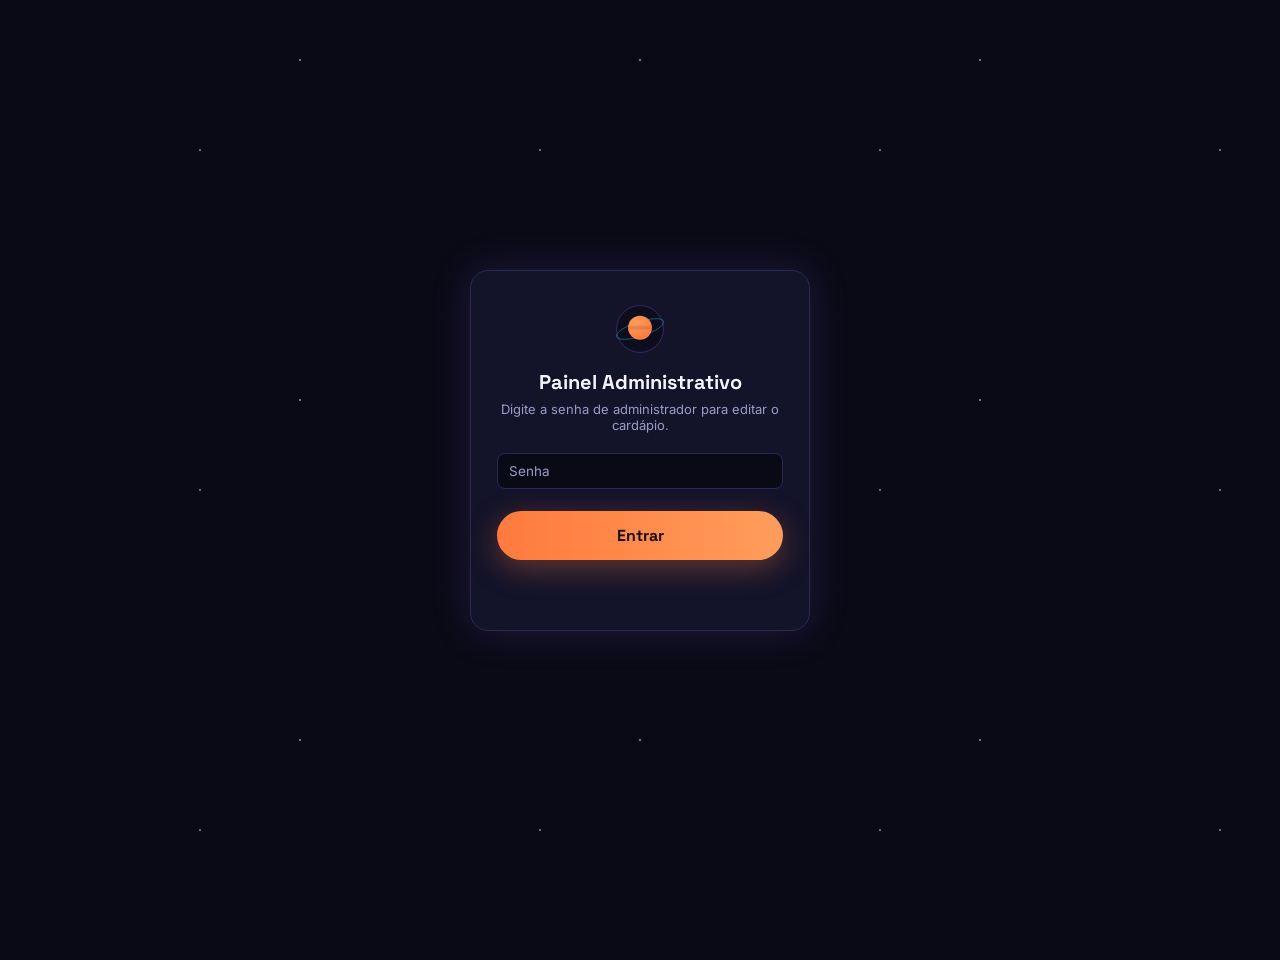
<file: admin.html>
<!DOCTYPE html>
<html lang="pt-BR">
<head>
<meta charset="UTF-8">
<meta name="viewport" content="width=device-width, initial-scale=1.0">
<title>Planet Burguer — Painel Administrativo</title>
<meta name="robots" content="noindex, nofollow">
<link rel="icon" href="images/logo.svg" type="image/svg+xml">
<link rel="stylesheet" href="css/style.css">
<link rel="stylesheet" href="css/admin.css">
</head>
<body class="admin-body">

<!-- ============ LOGIN ============ -->
<div class="login-wrap" id="loginScreen">
  <div class="login-card">
    <img src="images/logo.svg" alt="Planet Burguer">
    <h1>Painel Administrativo</h1>
    <p>Digite a senha de administrador para editar o cardápio.</p>
    <div class="admin-field">
      <input type="password" id="adminPasswordInput" placeholder="Senha" class="text-input">
    </div>
    <button class="btn-primary" id="loginBtn" style="width:100%; justify-content:center; margin-top:10px;">Entrar</button>
    <p class="login-error" id="loginError"></p>
  </div>
</div>

<!-- ============ PAINEL ============ -->
<div id="adminScreen" class="hidden">
  <header class="admin-topbar">
    <div class="admin-topbar-inner">
      <img src="images/logo.svg" alt="Planet Burguer">
      <div class="admin-title">Planet Burguer<span>PAINEL ADMINISTRATIVO</span></div>
      <div class="admin-actions">
        <a href="index.html" class="btn-secondary" style="padding:9px 14px; font-size:12.5px;" target="_blank">Ver cardápio ↗</a>
        <button class="btn-secondary" id="logoutBtn" style="padding:9px 14px; font-size:12.5px;">Sair</button>
      </div>
    </div>
  </header>

  <div class="admin-container">
    <div class="admin-note">
      💡 <b>Como funciona:</b> este site não usa banco de dados, então as
      alterações feitas aqui ficam guardadas neste navegador até você
      clicar em <b>"Baixar config.js atualizado"</b>. Depois disso, troque
      o arquivo <code>js/config.js</code> dentro da pasta do projeto e
      publique novamente (arraste a pasta na Vercel/Netlify de novo) para
      as mudanças aparecerem para os clientes.
    </div>

    <nav class="admin-tabs">
      <button class="admin-tab active" data-tab="produtos">🍔 Produtos</button>
      <button class="admin-tab" data-tab="categorias">🗂️ Categorias</button>
      <button class="admin-tab" data-tab="adicionais">➕ Adicionais</button>
      <button class="admin-tab" data-tab="pagamento">💳 Pagamento</button>
      <button class="admin-tab" data-tab="loja">🏪 Loja & WhatsApp</button>
    </nav>

    <!-- PRODUTOS -->
    <section class="admin-panel active" id="panel-produtos">
      <div class="admin-panel-header">
        <div>
          <h2>Produtos</h2>
          <p class="hint">Edite preços, descrições, fotos e disponibilidade.</p>
        </div>
      </div>
      <div id="productsList"></div>
      <button class="add-item-btn" id="addProductBtn">+ Adicionar novo produto</button>
    </section>

    <!-- CATEGORIAS -->
    <section class="admin-panel" id="panel-categorias">
      <div class="admin-panel-header">
        <div>
          <h2>Categorias</h2>
          <p class="hint">Organizam os produtos no cardápio (ex: Hambúrgueres, Bebidas).</p>
        </div>
      </div>
      <div id="categoriesList"></div>
      <button class="add-item-btn" id="addCategoryBtn">+ Adicionar nova categoria</button>
    </section>

    <!-- ADICIONAIS -->
    <section class="admin-panel" id="panel-adicionais">
      <div class="admin-panel-header">
        <div>
          <h2>Adicionais</h2>
          <p class="hint">Itens extras que o cliente pode adicionar a um produto (bacon, queijo, etc).</p>
        </div>
      </div>
      <div id="addonsList"></div>
      <button class="add-item-btn" id="addAddonBtn">+ Adicionar novo adicional</button>
    </section>

    <!-- PAGAMENTO -->
    <section class="admin-panel" id="panel-pagamento">
      <div class="admin-panel-header">
        <div>
          <h2>Formas de pagamento</h2>
          <p class="hint">Opções mostradas no checkout.</p>
        </div>
      </div>
      <div id="paymentList"></div>
      <button class="add-item-btn" id="addPaymentBtn">+ Adicionar forma de pagamento</button>
    </section>

    <!-- LOJA / WHATSAPP -->
    <section class="admin-panel" id="panel-loja">
      <div class="admin-panel-header">
        <div>
          <h2>Dados da loja & WhatsApp</h2>
          <p class="hint">Nome, slogan e número que recebe os pedidos.</p>
        </div>
      </div>
      <div class="admin-item">
        <div class="admin-field-grid">
          <div class="admin-field">
            <label>Nome da loja</label>
            <input type="text" id="storeName">
          </div>
          <div class="admin-field">
            <label>Instagram (sem @)</label>
            <input type="text" id="storeInstagram">
          </div>
          <div class="admin-field">
            <label>Página do Facebook (nome)</label>
            <input type="text" id="storeFacebook" placeholder="Planet Burguer">
          </div>
          <div class="admin-field span2">
            <label>Slogan</label>
            <input type="text" id="storeSlogan">
          </div>
          <div class="admin-field">
            <label>Horário de funcionamento (texto exibido)</label>
            <input type="text" id="storeHorario" placeholder="Ex: 19h às 01h">
          </div>
          <div class="admin-field">
            <label>Abre às (hora, 0-23)</label>
            <input type="number" min="0" max="23" id="horaAbertura">
          </div>
          <div class="admin-field">
            <label>Fecha às (hora, 0-23 — pode ser depois da meia-noite)</label>
            <input type="number" min="0" max="23" id="horaFechamento">
          </div>
          <div class="admin-field">
            <label>Número do WhatsApp (só números, com DDI + DDD)</label>
            <input type="text" id="whatsappNumber" placeholder="5521999999999">
          </div>
          <div class="admin-field">
            <label>Endereço (rua e número)</label>
            <input type="text" id="storeRua" placeholder="Rua Exemplo, 100">
          </div>
          <div class="admin-field">
            <label>Bairro</label>
            <input type="text" id="storeBairro">
          </div>
          <div class="admin-field">
            <label>Cidade / Estado</label>
            <input type="text" id="storeCidade" placeholder="Rio de Janeiro - RJ">
          </div>
          <div class="admin-field">
            <label>Senha do painel administrativo</label>
            <input type="text" id="adminPasswordField">
          </div>
          <div class="admin-field">
            <label>Modo da taxa de entrega</label>
            <select id="deliveryFeeModeField" class="text-input">
              <option value="consultar">A consultar (não cobra automático)</option>
              <option value="fixo">Valor fixo</option>
            </select>
          </div>
          <div class="admin-field">
            <label>Taxa de entrega fixa (R$) — só usada no modo "Valor fixo"</label>
            <input type="number" step="0.01" min="0" id="deliveryFeeField">
          </div>
          <div class="admin-field">
            <label>Pedido mínimo (R$)</label>
            <input type="number" step="0.01" min="0" id="minimumOrderField">
          </div>
          <div class="admin-field span2">
            <label>Descrição do "virar combo" (o que acompanha)</label>
            <input type="text" id="comboAddonNomeField" placeholder="Batata frita M + refrigerante lata">
          </div>
          <div class="admin-field">
            <label>Preço do "virar combo" (R$)</label>
            <input type="number" step="0.01" min="0" id="comboAddonPrecoField">
          </div>
        </div>
      </div>
    </section>

    <div class="admin-savebar">
      <button class="btn-secondary" id="resetChangesBtn">Descartar alterações</button>
      <button class="btn-primary" id="exportBtn">⬇️ Baixar config.js atualizado</button>
    </div>
  </div>
</div>

<div class="admin-toast" id="adminToast"></div>

<script src="js/config.js"></script>
<script src="js/admin.js"></script>
</body>
</html>
</file>
<file: css/style.css>
/* ============================================================
   PLANET BURGUER — DESIGN SYSTEM
   Paleta:
     --void        #0A0A16  fundo profundo do espaço
     --panel       #131329  painéis / cards
     --panel-2     #1B1B3A  painéis elevados (modais)
     --line        #2A2A50  bordas sutis
     --text        #F5F3FF  texto principal
     --muted       #9C9BC4  texto secundário
     --nebula      #8B5CF6  roxo (categorias, detalhes)
     --cyan        #22D3EE  ciano (links, foco, anéis de órbita)
     --solar       #FF7A3D  laranja "sol" (ação principal / CTA)
     --solar-2     #FF9D5C  laranja claro
   Tipografia:
     Display: "Space Grotesk"  (títulos, nomes dos planetas)
     Corpo:   "Inter"          (textos, descrições)
     Mono:    "JetBrains Mono" (preços, quantidades, "painel de bordo")
   ============================================================ */

@import url('https://fonts.googleapis.com/css2?family=Space+Grotesk:wght@500;600;700&family=Inter:wght@400;500;600&family=JetBrains+Mono:wght@500;600&display=swap');

:root {
  --void: #0A0A16;
  --panel: #131329;
  --panel-2: #1B1B3A;
  --line: #2A2A50;
  --text: #F5F3FF;
  --muted: #9C9BC4;
  --nebula: #8B5CF6;
  --cyan: #22D3EE;
  --solar: #FF7A3D;
  --solar-2: #FF9D5C;

  --radius: 18px;
  --radius-sm: 10px;
  --shadow-glow: 0 0 40px rgba(139, 92, 246, 0.18);
  --font-display: 'Space Grotesk', sans-serif;
  --font-body: 'Inter', sans-serif;
  --font-mono: 'JetBrains Mono', monospace;
}

* { box-sizing: border-box; }

html, body {
  margin: 0;
  padding: 0;
  background: var(--void);
  color: var(--text);
  font-family: var(--font-body);
  -webkit-font-smoothing: antialiased;
  scroll-behavior: smooth;
}

body {
  background-image:
    radial-gradient(1px 1px at 20px 30px, rgba(255,255,255,0.5) 50%, transparent 50%),
    radial-gradient(1px 1px at 120px 90px, rgba(255,255,255,0.35) 50%, transparent 50%),
    radial-gradient(1.5px 1.5px at 200px 150px, rgba(255,255,255,0.4) 50%, transparent 50%),
    radial-gradient(1px 1px at 60px 200px, rgba(255,255,255,0.3) 50%, transparent 50%),
    radial-gradient(1.5px 1.5px at 300px 60px, rgba(255,255,255,0.45) 50%, transparent 50%);
  background-repeat: repeat;
  background-size: 340px 340px;
  position: relative;
}

/* camada extra de estrelas cintilantes, por trás de todo o conteúdo */
body::before {
  content: "";
  position: fixed;
  inset: 0;
  z-index: -1;
  pointer-events: none;
  background-image:
    radial-gradient(1.5px 1.5px at 50px 80px, rgba(255,255,255,0.9) 50%, transparent 50%),
    radial-gradient(1px 1px at 180px 40px, rgba(255,255,255,0.7) 50%, transparent 50%),
    radial-gradient(2px 2px at 260px 220px, rgba(255,255,255,0.8) 50%, transparent 50%),
    radial-gradient(1px 1px at 320px 140px, rgba(255,255,255,0.6) 50%, transparent 50%),
    radial-gradient(1.5px 1.5px at 90px 260px, rgba(255,255,255,0.7) 50%, transparent 50%);
  background-repeat: repeat;
  background-size: 380px 380px;
  animation: twinkle 4.5s ease-in-out infinite;
}
@keyframes twinkle {
  0%, 100% { opacity: 0.25; }
  50% { opacity: 0.9; }
}

/* manchas de nebulosa flutuando atrás do conteúdo */
.bg-blob {
  position: fixed;
  border-radius: 50%;
  filter: blur(70px);
  opacity: 0.22;
  pointer-events: none;
  z-index: -1;
}
.bg-blob.b1 { width: 280px; height: 280px; background: var(--nebula); top: 8%; left: -100px; animation: driftA 22s ease-in-out infinite; }
.bg-blob.b2 { width: 240px; height: 240px; background: var(--cyan); top: 55%; right: -90px; animation: driftB 26s ease-in-out infinite; }
.bg-blob.b3 { width: 220px; height: 220px; background: var(--solar); bottom: 4%; left: 10%; opacity: 0.14; animation: driftA 30s ease-in-out infinite reverse; }
@keyframes driftA {
  0%, 100% { transform: translate(0, 0); }
  50% { transform: translate(40px, 30px); }
}
@keyframes driftB {
  0%, 100% { transform: translate(0, 0); }
  50% { transform: translate(-30px, -40px); }
}

img { max-width: 100%; display: block; }
button { font-family: inherit; cursor: pointer; }
a { color: inherit; }

::selection { background: var(--nebula); color: white; }

/* Focus visibility (accessibility) */
:focus-visible {
  outline: 2px solid var(--cyan);
  outline-offset: 2px;
}

@media (prefers-reduced-motion: reduce) {
  *, *::before, *::after {
    animation-duration: 0.001ms !important;
    animation-iteration-count: 1 !important;
    transition-duration: 0.001ms !important;
    scroll-behavior: auto !important;
  }
}

.container {
  max-width: 480px;
  margin: 0 auto;
  padding: 0 18px;
  position: relative;
}

@media (min-width: 900px) {
  .container { max-width: 720px; }
}

/* ---------------- TOP BAR ---------------- */
.topbar {
  position: sticky;
  top: 0;
  z-index: 40;
  background: rgba(10, 10, 22, 0.85);
  backdrop-filter: blur(10px);
  border-bottom: 1px solid var(--line);
}

.topbar-inner {
  display: flex;
  align-items: center;
  gap: 12px;
  padding: 12px 18px;
  max-width: 480px;
  margin: 0 auto;
}

@media (min-width: 900px) { .topbar-inner { max-width: 720px; } }

.topbar-logo { width: 38px; height: 38px; flex-shrink: 0; }

.topbar-title {
  font-family: var(--font-display);
  font-weight: 700;
  font-size: 16px;
  line-height: 1.1;
}

.topbar-title span {
  display: block;
  font-family: var(--font-mono);
  font-size: 10px;
  color: var(--muted);
  font-weight: 500;
  letter-spacing: 0.5px;
}

.cart-btn {
  margin-left: auto;
  position: relative;
  background: var(--panel);
  border: 1px solid var(--line);
  color: var(--text);
  border-radius: 999px;
  width: 44px;
  height: 44px;
  display: flex;
  align-items: center;
  justify-content: center;
  font-size: 18px;
  transition: border-color 0.2s ease, transform 0.15s ease;
}
.cart-btn:active { transform: scale(0.94); }
.cart-btn:hover { border-color: var(--nebula); }

.cart-badge {
  position: absolute;
  top: -4px;
  right: -4px;
  background: var(--solar);
  color: var(--void);
  font-family: var(--font-mono);
  font-weight: 600;
  font-size: 11px;
  min-width: 18px;
  height: 18px;
  border-radius: 999px;
  display: flex;
  align-items: center;
  justify-content: center;
  padding: 0 4px;
}

/* ---------------- HERO ---------------- */
.hero {
  position: relative;
  overflow: hidden;
  border-radius: 0 0 28px 28px;
  padding: 36px 18px 28px;
  background: radial-gradient(120% 100% at 50% 0%, #1a1440 0%, var(--void) 65%);
  text-align: center;
  isolation: isolate;
}

.hero::before {
  content: "";
  position: absolute;
  inset: -20% -20% auto -20%;
  height: 260px;
  background: radial-gradient(circle at 50% 0%, rgba(255,122,61,0.28), transparent 65%);
  z-index: -1;
  pointer-events: none;
}

/* estrela cadente cruzando o hero periodicamente */
.hero::after {
  content: "";
  position: absolute;
  top: 18%;
  left: -5%;
  width: 3px;
  height: 3px;
  background: white;
  border-radius: 50%;
  box-shadow: 0 0 6px 2px rgba(255,255,255,0.9);
  animation: shootingStar 8s linear infinite;
  animation-delay: 2s;
  opacity: 0;
  pointer-events: none;
}
@keyframes shootingStar {
  0% { transform: translate(0, 0) scale(0.4); opacity: 0; }
  4% { opacity: 1; }
  22% { transform: translate(320px, 150px) scale(1); opacity: 0; }
  100% { opacity: 0; }
}

.hero-eyebrow {
  font-family: var(--font-mono);
  font-size: 12px;
  letter-spacing: 2px;
  color: var(--cyan);
  text-transform: uppercase;
  margin-bottom: 10px;
}

.hero h1 {
  font-family: var(--font-display);
  font-size: clamp(30px, 8vw, 44px);
  line-height: 1.05;
  margin: 0 0 10px;
  letter-spacing: -0.5px;
}

.hero h1 .accent {
  background: linear-gradient(90deg, var(--solar), var(--solar-2));
  -webkit-background-clip: text;
  background-clip: text;
  color: transparent;
}

.hero p.slogan {
  color: var(--muted);
  font-size: 15px;
  max-width: 320px;
  margin: 0 auto 22px;
}

.btn-primary {
  display: inline-flex;
  align-items: center;
  gap: 8px;
  background: linear-gradient(90deg, var(--solar), var(--solar-2));
  color: #1a0d02;
  font-family: var(--font-display);
  font-weight: 700;
  font-size: 16px;
  padding: 14px 26px;
  border: none;
  border-radius: 999px;
  box-shadow: 0 8px 30px rgba(255, 122, 61, 0.35);
  transition: transform 0.15s ease, box-shadow 0.2s ease;
}
.btn-primary:hover { transform: translateY(-2px); box-shadow: 0 12px 34px rgba(255,122,61,0.45); }
.btn-primary:active { transform: translateY(0) scale(0.98); }

.btn-secondary {
  background: transparent;
  border: 1px solid var(--line);
  color: var(--text);
  border-radius: 999px;
  padding: 12px 20px;
  font-weight: 600;
  font-size: 14px;
}
.btn-secondary:hover { border-color: var(--nebula); }

.social-pills {
  display: flex;
  flex-wrap: wrap;
  justify-content: center;
  gap: 8px;
  margin-bottom: 14px;
}

.instagram-pill {
  display: inline-flex;
  align-items: center;
  gap: 6px;
  background: rgba(139, 92, 246, 0.12);
  border: 1px solid rgba(139, 92, 246, 0.4);
  color: var(--cyan);
  font-size: 13px;
  font-weight: 600;
  padding: 7px 14px;
  border-radius: 999px;
  text-decoration: none;
}
.instagram-pill:hover { border-color: var(--cyan); }

/* ---------------- FAIXA DE INFORMAÇÕES (horário, endereço, entrega) ---------------- */
.info-strip {
  display: flex;
  flex-wrap: wrap;
  gap: 8px;
  padding: 16px 0 4px;
}
.info-chip {
  flex: 1;
  min-width: 140px;
  display: flex;
  align-items: center;
  gap: 8px;
  background: var(--panel);
  border: 1px solid var(--line);
  border-radius: var(--radius-sm);
  padding: 10px 12px;
  font-size: 12px;
  color: var(--muted);
  line-height: 1.35;
}
.info-chip .info-icon { font-size: 15px; flex-shrink: 0; }
.info-chip-single { justify-content: center; text-align: center; }

/* ---------------- FAIXA DE ABERTO/FECHADO ---------------- */
.status-banner {
  display: flex;
  align-items: center;
  justify-content: center;
  gap: 10px;
  flex-wrap: wrap;
  text-align: center;
  padding: 10px 18px;
  font-size: 12.5px;
  font-weight: 600;
  border-bottom: 1px solid var(--line);
}
.status-banner.is-open {
  background: rgba(74, 222, 128, 0.08);
  color: #86efac;
}
.status-banner.is-closed {
  background: rgba(255, 90, 90, 0.1);
  color: #ffb0b0;
}
.status-wa-link {
  color: var(--cyan);
  text-decoration: underline;
  font-weight: 700;
  white-space: nowrap;
}

/* orbit ring decoration in hero */
.orbit-ring {
  position: absolute;
  border: 1px solid rgba(34, 211, 238, 0.25);
  border-radius: 50%;
  left: 50%;
  top: 40px;
  pointer-events: none;
}
.orbit-ring.r1 { width: 260px; height: 260px; margin-left: -130px; animation: spin 26s linear infinite; }
.orbit-ring.r2 { width: 360px; height: 360px; margin-left: -180px; border-color: rgba(139,92,246,0.18); animation: spin 42s linear infinite reverse; }

.orbit-ring::after {
  content: "";
  position: absolute;
  top: -3px;
  left: 50%;
  width: 6px;
  height: 6px;
  margin-left: -3px;
  border-radius: 50%;
}
.orbit-ring.r1::after { background: var(--cyan); box-shadow: 0 0 8px 2px rgba(34,211,238,0.7); }
.orbit-ring.r2::after { background: var(--nebula); width: 5px; height: 5px; margin-left: -2.5px; box-shadow: 0 0 8px 2px rgba(139,92,246,0.7); }

@keyframes spin {
  from { transform: rotate(0deg); }
  to { transform: rotate(360deg); }
}

/* ---------------- SECTION HEADERS ---------------- */
.section { padding: 30px 0 6px; }
.section-title {
  font-family: var(--font-display);
  font-size: 20px;
  font-weight: 700;
  margin: 0 0 4px;
}
.section-subtitle {
  color: var(--muted);
  font-size: 13px;
  margin: 0 0 16px;
}

/* ---------------- CATEGORY NAV (orbit chips) ---------------- */
.category-nav {
  display: flex;
  gap: 10px;
  overflow-x: auto;
  padding: 4px 18px 14px;
  margin: 0 -18px;
  scrollbar-width: none;
}
.category-nav::-webkit-scrollbar { display: none; }

.category-chip {
  flex-shrink: 0;
  display: flex;
  align-items: center;
  gap: 6px;
  background: var(--panel);
  border: 1px solid var(--line);
  color: var(--muted);
  padding: 9px 16px;
  border-radius: 999px;
  font-size: 13px;
  font-weight: 600;
  white-space: nowrap;
  transition: all 0.2s ease;
}
.category-chip.active {
  background: rgba(139, 92, 246, 0.15);
  border-color: var(--nebula);
  color: var(--text);
}

/* ---------------- PRODUCT GRID / CARDS ---------------- */
.product-grid {
  display: grid;
  grid-template-columns: 1fr 1fr;
  gap: 14px;
  padding-bottom: 10px;
}
@media (min-width: 640px) {
  .product-grid { grid-template-columns: repeat(3, 1fr); }
}

.featured-row {
  display: flex;
  gap: 14px;
  overflow-x: auto;
  padding: 4px 18px 14px;
  margin: 0 -18px;
  scrollbar-width: none;
}
.featured-row::-webkit-scrollbar { display: none; }
.featured-row .product-card { min-width: 190px; }

.product-card {
  background: var(--panel);
  border: 1px solid var(--line);
  border-radius: var(--radius);
  overflow: hidden;
  text-align: left;
  color: var(--text);
  display: flex;
  flex-direction: column;
  transition: transform 0.15s ease, border-color 0.2s ease;
  padding: 0;
}
.product-card:hover { transform: translateY(-3px); border-color: var(--nebula); }
.product-card:active { transform: translateY(0) scale(0.98); }

.product-card .thumb {
  width: 100%;
  aspect-ratio: 1 / 1;
  background: var(--void);
  overflow: hidden;
}
.product-card .thumb img { width: 100%; height: 100%; object-fit: cover; }

.product-card .info { padding: 10px 12px 12px; flex: 1; display: flex; flex-direction: column; }
.product-card .name { font-family: var(--font-display); font-weight: 600; font-size: 14.5px; margin: 0 0 2px; }
.product-card .subtitle { color: var(--muted); font-size: 11.5px; margin: 0 0 8px; line-height: 1.3; }
.product-card .price-row {
  margin-top: auto;
  display: flex;
  align-items: center;
  justify-content: space-between;
}
.price {
  font-family: var(--font-mono);
  font-weight: 600;
  color: var(--solar-2);
  font-size: 14px;
}
.add-mini {
  background: var(--nebula);
  color: white;
  border: none;
  border-radius: 999px;
  width: 28px;
  height: 28px;
  font-size: 16px;
  line-height: 1;
  display: flex;
  align-items: center;
  justify-content: center;
}

/* ---------------- MODAL / DRAWERS ---------------- */
.overlay {
  position: fixed;
  inset: 0;
  background: rgba(5,5,10,0.7);
  backdrop-filter: blur(2px);
  z-index: 90;
  opacity: 0;
  pointer-events: none;
  transition: opacity 0.2s ease;
}
.overlay.open { opacity: 1; pointer-events: auto; }

.sheet {
  position: fixed;
  left: 0; right: 0; bottom: 0;
  max-width: 480px;
  margin: 0 auto;
  background: var(--panel-2);
  border-radius: 24px 24px 0 0;
  border: 1px solid var(--line);
  border-bottom: none;
  max-height: 88vh;
  overflow-y: auto;
  z-index: 91;
  transform: translateY(100%);
  transition: transform 0.28s cubic-bezier(.22,.9,.32,1);
  padding-bottom: env(safe-area-inset-bottom, 16px);
}
@media (min-width: 900px) { .sheet { max-width: 720px; } }
.sheet.open { transform: translateY(0); }

.sheet-handle {
  width: 42px;
  height: 4px;
  background: var(--line);
  border-radius: 999px;
  margin: 10px auto;
}

.sheet-close {
  position: absolute;
  top: 14px;
  right: 14px;
  background: rgba(0,0,0,0.35);
  border: none;
  color: var(--text);
  width: 32px;
  height: 32px;
  border-radius: 999px;
  font-size: 16px;
  z-index: 2;
}

/* Product sheet */
.product-hero-img {
  width: 100%;
  aspect-ratio: 4/3;
  background: var(--void);
  overflow: hidden;
}
.product-hero-img img { width: 100%; height: 100%; object-fit: cover; }

.sheet-body { padding: 18px 20px 22px; }
.sheet-body h2 { font-family: var(--font-display); font-size: 22px; margin: 0 0 4px; }
.sheet-body .subtitle { color: var(--cyan); font-size: 13px; margin: 0 0 12px; }
.sheet-body .desc { color: var(--muted); font-size: 14px; line-height: 1.5; margin: 0 0 10px; }
.sheet-body .ingredients { font-size: 12.5px; color: var(--muted); background: var(--panel); border: 1px solid var(--line); border-radius: var(--radius-sm); padding: 10px 12px; margin-bottom: 16px; }
.sheet-body .ingredients b { color: var(--text); }

.field-label {
  font-family: var(--font-mono);
  font-size: 11px;
  letter-spacing: 1px;
  text-transform: uppercase;
  color: var(--muted);
  margin: 18px 0 8px;
  display: block;
}

.qty-control {
  display: flex;
  align-items: center;
  gap: 14px;
  background: var(--panel);
  border: 1px solid var(--line);
  border-radius: 999px;
  padding: 6px;
  width: fit-content;
}
.qty-control button {
  width: 34px; height: 34px;
  border-radius: 999px;
  border: none;
  background: var(--nebula);
  color: white;
  font-size: 18px;
}
.qty-control span { font-family: var(--font-mono); font-weight: 600; min-width: 20px; text-align: center; }

.addon-row, .removable-row {
  display: flex;
  align-items: center;
  justify-content: space-between;
  padding: 10px 0;
  border-bottom: 1px solid var(--line);
  font-size: 14px;
}
.addon-row:last-child, .removable-row:last-child { border-bottom: none; }
.addon-name { display: flex; flex-direction: column; }
.addon-price { color: var(--muted); font-family: var(--font-mono); font-size: 12px; }

.toggle {
  width: 42px; height: 24px;
  background: var(--line);
  border-radius: 999px;
  position: relative;
  border: none;
  flex-shrink: 0;
}
.toggle::after {
  content: "";
  position: absolute;
  top: 3px; left: 3px;
  width: 18px; height: 18px;
  background: var(--muted);
  border-radius: 50%;
  transition: transform 0.18s ease, background 0.18s ease;
}
.toggle.on { background: rgba(139,92,246,0.35); }
.toggle.on::after { transform: translateX(18px); background: var(--nebula); }

textarea.obs {
  width: 100%;
  background: var(--panel);
  border: 1px solid var(--line);
  border-radius: var(--radius-sm);
  color: var(--text);
  padding: 10px 12px;
  font-family: var(--font-body);
  font-size: 13.5px;
  resize: vertical;
  min-height: 60px;
}
textarea.obs::placeholder { color: var(--muted); }

input.text-input, select.text-input {
  width: 100%;
  background: var(--panel);
  border: 1px solid var(--line);
  border-radius: var(--radius-sm);
  color: var(--text);
  padding: 12px 14px;
  font-family: var(--font-body);
  font-size: 14px;
  margin-bottom: 12px;
}
input.text-input::placeholder { color: var(--muted); }
input.text-input:focus, select.text-input:focus, textarea.obs:focus { border-color: var(--cyan); }

.sheet-footer {
  position: sticky;
  bottom: 0;
  background: linear-gradient(0deg, var(--panel-2) 60%, transparent);
  padding: 16px 20px 20px;
  display: flex;
  align-items: center;
  gap: 12px;
}
.sheet-footer .btn-primary { flex: 1; justify-content: center; }
.sheet-total { font-family: var(--font-mono); font-weight: 700; font-size: 16px; white-space: nowrap; }

/* ---------------- CART ---------------- */
.cart-items { padding: 6px 20px 4px; }
.cart-item {
  display: flex;
  gap: 12px;
  padding: 14px 0;
  border-bottom: 1px solid var(--line);
}
.cart-item .thumb-sm {
  width: 56px; height: 56px;
  border-radius: 12px;
  overflow: hidden;
  background: var(--void);
  flex-shrink: 0;
}
.cart-item .thumb-sm img { width: 100%; height: 100%; object-fit: cover; }
.cart-item .details { flex: 1; min-width: 0; }
.cart-item .name { font-weight: 600; font-size: 14px; margin: 0 0 2px; }
.cart-item .extras { color: var(--muted); font-size: 11.5px; line-height: 1.4; margin: 0 0 6px; }
.cart-item .row-bottom { display: flex; align-items: center; justify-content: space-between; }
.cart-item .remove-btn { background: none; border: none; color: var(--muted); font-size: 12px; text-decoration: underline; padding: 0; }
.qty-control.sm button { width: 26px; height: 26px; font-size: 14px; }
.qty-control.sm { padding: 3px; gap: 10px; }

.empty-state {
  text-align: center;
  padding: 60px 20px;
  color: var(--muted);
}
.empty-state .icon { font-size: 44px; margin-bottom: 14px; }

.cart-summary {
  padding: 14px 20px 4px;
  border-top: 1px solid var(--line);
  margin-top: 8px;
}
#confirmSummary { padding-bottom: 100px; }
.summary-row { display: flex; justify-content: space-between; font-size: 14px; padding: 4px 0; color: var(--muted); }
.summary-row.total { color: var(--text); font-weight: 700; font-size: 17px; font-family: var(--font-mono); padding-top: 10px; border-top: 1px dashed var(--line); margin-top: 6px; }

.min-order-note {
  margin: 0 20px 10px;
  background: rgba(255, 122, 61, 0.1);
  border: 1px solid rgba(255, 122, 61, 0.35);
  color: var(--solar-2);
  font-size: 12.5px;
  font-weight: 600;
  padding: 10px 14px;
  border-radius: var(--radius-sm);
  text-align: center;
}

/* ---------------- ORBIT STEPPER (checkout progress) ---------------- */
.orbit-stepper {
  display: flex;
  align-items: center;
  justify-content: space-between;
  padding: 20px 24px 10px;
  position: relative;
}
.orbit-stepper::before {
  content: "";
  position: absolute;
  left: 44px; right: 44px; top: 34px;
  height: 1px;
  background: var(--line);
  z-index: 0;
}
.orbit-step {
  position: relative;
  z-index: 1;
  display: flex;
  flex-direction: column;
  align-items: center;
  gap: 6px;
  flex: 1;
}
.orbit-step .dot {
  width: 26px; height: 26px;
  border-radius: 50%;
  background: var(--panel);
  border: 1.5px solid var(--line);
  display: flex; align-items: center; justify-content: center;
  font-size: 13px;
}
.orbit-step.active .dot { border-color: var(--solar); background: var(--solar); }
.orbit-step.done .dot { border-color: var(--nebula); background: var(--nebula); }
.orbit-step .label { font-size: 10px; color: var(--muted); font-family: var(--font-mono); text-align: center; }
.orbit-step.active .label { color: var(--text); }

/* ---------------- CHECKOUT ---------------- */
.checkout-section { padding: 8px 20px 4px; }
.radio-group { display: flex; gap: 10px; margin-bottom: 14px; }
.radio-chip {
  flex: 1;
  text-align: center;
  padding: 12px 8px;
  border-radius: var(--radius-sm);
  border: 1px solid var(--line);
  background: var(--panel);
  font-size: 13px;
  font-weight: 600;
  color: var(--muted);
}
.radio-chip.selected { border-color: var(--solar); color: var(--text); background: rgba(255,122,61,0.1); }

.address-fields { display: none; }
.address-fields.show { display: block; }

/* ---------------- CONFIRMATION ---------------- */
.confirm-wrap {
  text-align: center;
  padding: 50px 24px 30px;
}
.confirm-wrap .planet-anim {
  width: 90px; height: 90px;
  margin: 0 auto 20px;
  border-radius: 50%;
  background: radial-gradient(circle at 35% 30%, var(--solar-2), var(--solar));
  box-shadow: 0 0 50px rgba(255,122,61,0.5);
  animation: floaty 3s ease-in-out infinite;
}
@keyframes floaty {
  0%, 100% { transform: translateY(0); }
  50% { transform: translateY(-10px); }
}
.confirm-wrap h2 { font-family: var(--font-display); font-size: 22px; margin: 0 0 8px; }
.confirm-wrap p { color: var(--muted); font-size: 14px; max-width: 300px; margin: 0 auto 26px; }

/* ---------------- FOOTER ---------------- */
.site-footer {
  text-align: center;
  padding: 40px 20px 30px;
  color: var(--muted);
  font-size: 12px;
}
.disclaimer-text {
  opacity: 0.6;
  font-size: 10.5px;
  margin-top: 10px !important;
}

/* Toast for input errors */
.toast {
  position: fixed;
  bottom: 20px;
  left: 50%;
  transform: translateX(-50%) translateY(20px);
  background: var(--panel-2);
  border: 1px solid var(--nebula);
  color: var(--text);
  padding: 12px 18px;
  border-radius: 999px;
  font-size: 13px;
  font-weight: 600;
  z-index: 150;
  opacity: 0;
  transition: all 0.25s ease;
  pointer-events: none;
  max-width: 90%;
  text-align: center;
  box-shadow: 0 8px 24px rgba(0,0,0,0.4);
}
.toast.show { opacity: 1; transform: translateX(-50%) translateY(0); }
.toast.error { background: #3a1414; border-color: #a33; color: #ffd4d4; }

/* sticky bottom bar shown when cart has items, on home screen */
.sticky-cart-bar {
  position: fixed;
  left: 0; right: 0; bottom: 16px;
  display: flex;
  justify-content: center;
  z-index: 45;
  pointer-events: none;
}
.sticky-cart-bar .inner {
  pointer-events: auto;
  display: flex;
  align-items: center;
  gap: 12px;
  background: linear-gradient(90deg, var(--nebula), #6d28d9);
  padding: 12px 18px;
  border-radius: 999px;
  box-shadow: 0 10px 30px rgba(139,92,246,0.4);
  max-width: 90%;
  transform: translateY(120%);
  transition: transform 0.25s ease;
}
.sticky-cart-bar .inner.show { transform: translateY(0); }
.sticky-cart-bar .count { background: rgba(255,255,255,0.2); border-radius: 999px; width: 26px; height: 26px; display:flex; align-items:center; justify-content:center; font-family: var(--font-mono); font-size: 12px; font-weight: 700; }
.sticky-cart-bar .label { font-weight: 600; font-size: 14px; flex: 1; }
.sticky-cart-bar .total { font-family: var(--font-mono); font-weight: 700; }

.hidden { display: none !important; }
</file>
<file: css/admin.css>
/* ============================================================
   PLANET BURGUER — PAINEL ADMINISTRATIVO (estilos)
   Reaproveita as variáveis de cor/tipografia de css/style.css
   ============================================================ */

.admin-body {
  min-height: 100vh;
  padding-bottom: 60px;
}

/* ---------- LOGIN ---------- */
.login-wrap {
  min-height: 100vh;
  display: flex;
  align-items: center;
  justify-content: center;
  padding: 24px;
}
.login-card {
  background: var(--panel);
  border: 1px solid var(--line);
  border-radius: var(--radius);
  padding: 32px 26px;
  max-width: 340px;
  width: 100%;
  text-align: center;
  box-shadow: var(--shadow-glow);
}
.login-card img { width: 52px; margin: 0 auto 14px; }
.login-card h1 { font-family: var(--font-display); font-size: 20px; margin: 0 0 6px; }
.login-card p { color: var(--muted); font-size: 13px; margin: 0 0 20px; }
.login-error { color: #ff8a8a; font-size: 13px; min-height: 18px; margin-top: 8px; }

/* ---------- TOPO ADMIN ---------- */
.admin-topbar {
  position: sticky;
  top: 0;
  z-index: 30;
  background: rgba(10,10,22,0.9);
  backdrop-filter: blur(10px);
  border-bottom: 1px solid var(--line);
}
.admin-topbar-inner {
  max-width: 960px;
  margin: 0 auto;
  padding: 14px 20px;
  display: flex;
  align-items: center;
  gap: 12px;
}
.admin-topbar-inner img { width: 32px; }
.admin-title { font-family: var(--font-display); font-weight: 700; font-size: 15px; }
.admin-title span { display:block; font-family: var(--font-mono); font-size: 10px; color: var(--muted); }
.admin-actions { margin-left: auto; display: flex; gap: 8px; }

.admin-container {
  max-width: 960px;
  margin: 0 auto;
  padding: 20px;
}

/* ---------- TABS ---------- */
.admin-tabs {
  display: flex;
  gap: 8px;
  overflow-x: auto;
  padding-bottom: 4px;
  margin-bottom: 20px;
  scrollbar-width: none;
}
.admin-tabs::-webkit-scrollbar { display: none; }
.admin-tab {
  flex-shrink: 0;
  background: var(--panel);
  border: 1px solid var(--line);
  color: var(--muted);
  padding: 10px 16px;
  border-radius: 999px;
  font-size: 13px;
  font-weight: 600;
  white-space: nowrap;
}
.admin-tab.active { background: rgba(139,92,246,0.15); border-color: var(--nebula); color: var(--text); }

.admin-panel { display: none; }
.admin-panel.active { display: block; }

.admin-panel-header {
  display: flex;
  align-items: center;
  justify-content: space-between;
  margin-bottom: 16px;
  gap: 12px;
  flex-wrap: wrap;
}
.admin-panel-header h2 { font-family: var(--font-display); font-size: 18px; margin: 0; }
.admin-panel-header p.hint { color: var(--muted); font-size: 12.5px; margin: 4px 0 0; }

/* ---------- CARDS DE ITEM (produto/adicional/categoria/pagamento) ---------- */
.admin-item {
  background: var(--panel);
  border: 1px solid var(--line);
  border-radius: var(--radius-sm);
  padding: 16px;
  margin-bottom: 14px;
}
.admin-item-head {
  display: flex;
  align-items: center;
  gap: 10px;
  margin-bottom: 12px;
}
.admin-item-head .drag-thumb {
  width: 40px; height: 40px;
  border-radius: 8px;
  background: var(--void);
  overflow: hidden;
  flex-shrink: 0;
}
.admin-item-head .drag-thumb img { width: 100%; height: 100%; object-fit: cover; }
.admin-item-head .item-title { font-weight: 700; font-size: 14.5px; flex: 1; }
.admin-item-head .item-sub { color: var(--muted); font-size: 12px; }
.admin-item .delete-item-btn {
  background: rgba(255,80,80,0.1);
  border: 1px solid rgba(255,80,80,0.4);
  color: #ff9a9a;
  border-radius: 999px;
  padding: 6px 12px;
  font-size: 12px;
  font-weight: 600;
  flex-shrink: 0;
}

.admin-field-grid {
  display: grid;
  grid-template-columns: 1fr 1fr;
  gap: 10px;
}
@media (max-width: 560px) { .admin-field-grid { grid-template-columns: 1fr; } }
.admin-field-grid .span2 { grid-column: 1 / -1; }

.admin-field { display: flex; flex-direction: column; gap: 4px; }
.admin-field label {
  font-family: var(--font-mono);
  font-size: 10.5px;
  letter-spacing: 0.5px;
  text-transform: uppercase;
  color: var(--muted);
}
.admin-field input, .admin-field select, .admin-field textarea {
  background: var(--void);
  border: 1px solid var(--line);
  border-radius: 8px;
  color: var(--text);
  padding: 9px 11px;
  font-family: var(--font-body);
  font-size: 13.5px;
}
.admin-field textarea { min-height: 54px; resize: vertical; }
.admin-field input:focus, .admin-field select:focus, .admin-field textarea:focus { border-color: var(--cyan); }

.admin-switches { display: flex; gap: 18px; margin-top: 12px; flex-wrap: wrap; }
.admin-switch { display: flex; align-items: center; gap: 8px; font-size: 12.5px; color: var(--muted); }
.admin-switch.on { color: var(--text); }

.add-item-btn {
  width: 100%;
  border: 1.5px dashed var(--line);
  background: transparent;
  color: var(--muted);
  border-radius: var(--radius-sm);
  padding: 14px;
  font-weight: 600;
  font-size: 13.5px;
  margin-top: 6px;
}
.add-item-btn:hover { border-color: var(--nebula); color: var(--text); }

/* ---------- BARRA DE SALVAR/EXPORTAR ---------- */
.admin-savebar {
  position: sticky;
  bottom: 0;
  background: linear-gradient(0deg, var(--void) 65%, transparent);
  padding: 18px 0 10px;
  display: flex;
  gap: 10px;
  justify-content: flex-end;
  flex-wrap: wrap;
}

.admin-note {
  background: rgba(34,211,238,0.08);
  border: 1px solid rgba(34,211,238,0.3);
  border-radius: var(--radius-sm);
  padding: 12px 14px;
  font-size: 12.5px;
  color: var(--muted);
  margin-bottom: 18px;
  line-height: 1.5;
}
.admin-note b { color: var(--text); }

.admin-toast {
  position: fixed;
  bottom: 20px; left: 50%;
  transform: translateX(-50%) translateY(20px);
  background: var(--panel-2);
  border: 1px solid var(--nebula);
  color: var(--text);
  padding: 12px 18px;
  border-radius: 999px;
  font-size: 13px;
  font-weight: 600;
  z-index: 150;
  opacity: 0;
  transition: all 0.25s ease;
  pointer-events: none;
  max-width: 90%;
  text-align: center;
  box-shadow: 0 8px 24px rgba(0,0,0,0.4);
}
.admin-toast.show { opacity: 1; transform: translateX(-50%) translateY(0); }
.admin-toast.error { background: #3a1414; border-color: #a33; color: #ffd4d4; }

.hidden { display: none !important; }
</file>
